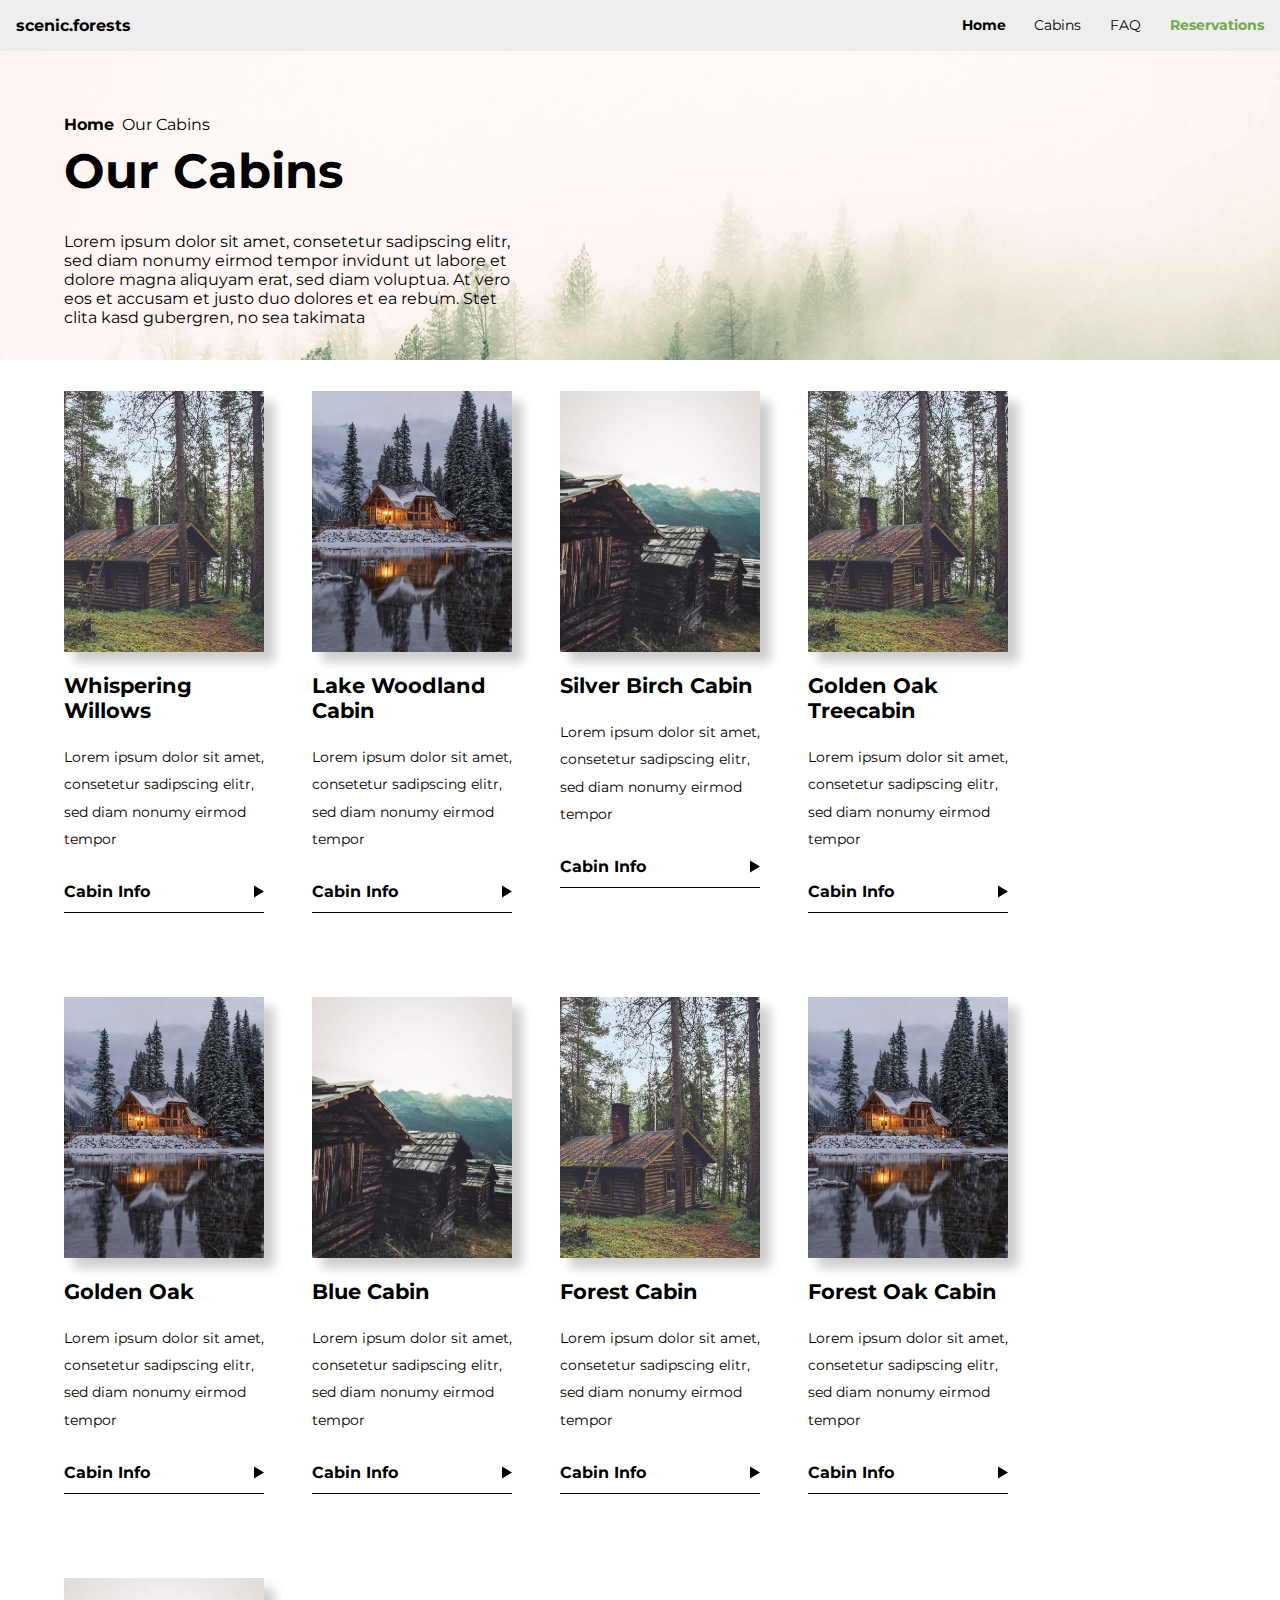
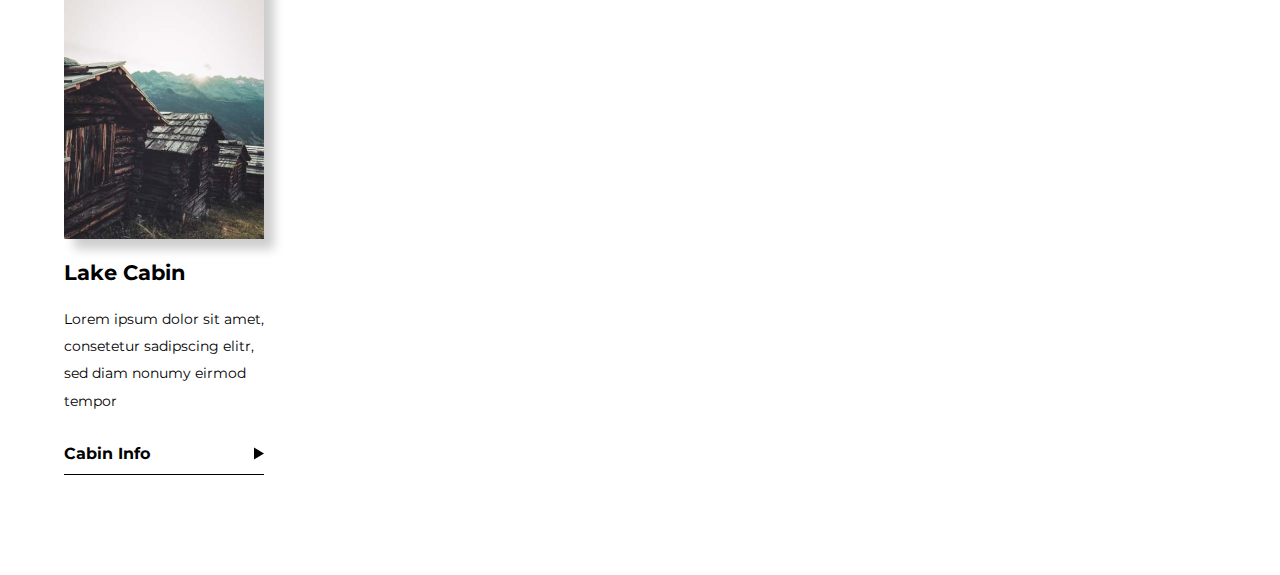
<file: cabins.html>
<html lang="en">
    <head>
        <meta charset="UTF-8">
        <meta http-equiv="X-UA-Compatible" content="IE=edge">
        <link rel="stylesheet" href="index.css">
        <link rel="stylesheet" href="sub.css">
    </head>
    <body>

        <div class="sub-hero">
            <div class="wrapper no-padding">
                <header>
                    <a href="index.html" class="logo">scenic.forests</a>

                    <nav>
                        <img src="./img/menu.svg" class="menu" id="menu-btn" alt="open menu">

                        <ul class="nav" id="nav">
                            <li class="exit" id="exit-btn">
                                <a href="#"><img src="./img/exit.svg" alt="exit"></a>
                            </li>
                            <li class="active"><a href="index.html">Home</a></li>
                            <li><a href="cabins.html">Cabins</a></li>
                            <li><a href="#">FAQ</a></li>
                            <li class="res"><a href="#">Reservations</a></li>
                        </ul>
                    </nav>
                </header>
            </div>



            <div class="wrapper hero">

                <div class="main-copy">

                    <div class="bread-wrapper">
                        <ul class="breadcrumbs">
                            <li><a href="index.html">Home</a></li>
                            <li> Our Cabins</li>
                        </ul>
                    </div>

                    <h1>
                        <span>Our Cabins</span>
                    </h1>

                    <p class="sub-desc">Lorem ipsum dolor sit amet, consetetur sadipscing elitr, sed diam nonumy eirmod tempor invidunt ut labore et dolore magna aliquyam erat, sed diam voluptua. At vero eos et accusam et justo duo dolores et ea rebum. Stet clita kasd gubergren, no sea takimata</p>

                </div>



                <ul class="featured-cabins">
                    <li>
                        <a href="#"><img src="./img/cabin1.jpg" class="cabin-img" alt="cabin1"></a>

                        <p class="cabin-title">Whispering Willows</p>
                        <p class="cabin-desc">Lorem ipsum dolor sit amet, consetetur sadipscing elitr, sed diam nonumy eirmod tempor</p>

                        <a href="#" class="cabin-cta">
                            <span>Cabin Info</span>
                            <img src="./img/arrows-black.svg" alt="arrow">
                        </a>
                    </li>
                    <li>
                        <a href="#"><img src="./img/cabin2.jpg" class="cabin-img" alt="cabin 2"></a>

                        <p class="cabin-title">Lake Woodland Cabin</p>
                        <p class="cabin-desc">Lorem ipsum dolor sit amet, consetetur sadipscing elitr, sed diam nonumy eirmod tempor</p>

                        <a href="#" class="cabin-cta">
                            <span>Cabin Info</span>
                            <img src="./img/arrows-black.svg" alt="arrow">
                        </a>
                    </li>
                    <li>
                        <a href="#"><img src="./img/cabin3.jpg" class="cabin-img" alt="cabin3"></a>

                        <p class="cabin-title">Silver Birch Cabin</p>
                        <p class="cabin-desc">Lorem ipsum dolor sit amet, consetetur sadipscing elitr, sed diam nonumy eirmod tempor</p>

                        <a href="#" class="cabin-cta">
                            <span>Cabin Info</span>
                            <img src="./img/arrows-black.svg" alt="arrow">
                        </a>
                    </li>
                    <li>
                        <a href="#"><img src="./img/cabin1.jpg" class="cabin-img" alt="cabin4"></a>

                        <p class="cabin-title">Golden Oak Treecabin</p>
                        <p class="cabin-desc">Lorem ipsum dolor sit amet, consetetur sadipscing elitr, sed diam nonumy eirmod tempor</p>

                        <a href="#" class="cabin-cta">
                            <span>Cabin Info</span>
                            <img src="./img/arrows-black.svg" alt="arrow">
                        </a>
                    </li>
                    <li>
                        <a href="#"><img src="./img/cabin2.jpg" class="cabin-img" alt="cabin5"></a>

                        <p class="cabin-title">Golden Oak</p>
                        <p class="cabin-desc">Lorem ipsum dolor sit amet, consetetur sadipscing elitr, sed diam nonumy eirmod tempor</p>

                        <a href="#" class="cabin-cta">
                            <span>Cabin Info</span>
                            <img src="./img/arrows-black.svg" alt="arrow">
                        </a>
                    </li>
                    <li>
                        <a href="#"><img src="./img/cabin3.jpg" class="cabin-img" alt="cabin6"></a>

                        <p class="cabin-title">Blue Cabin</p>
                        <p class="cabin-desc">Lorem ipsum dolor sit amet, consetetur sadipscing elitr, sed diam nonumy eirmod tempor</p>

                        <a href="#" class="cabin-cta">
                            <span>Cabin Info</span>
                            <img src="./img/arrows-black.svg" alt="arrow">
                        </a>
                    </li>
                    <li>
                        <a href="#"><img src="./img/cabin1.jpg" class="cabin-img" alt="cabin7"></a>

                        <p class="cabin-title">Forest Cabin</p>
                        <p class="cabin-desc">Lorem ipsum dolor sit amet, consetetur sadipscing elitr, sed diam nonumy eirmod tempor</p>

                        <a href="#" class="cabin-cta">
                            <span>Cabin Info</span>
                            <img src="./img/arrows-black.svg" alt="arrow">
                        </a>
                    </li>
                    <li>
                        <a href="#"><img src="./img/cabin2.jpg" class="cabin-img" alt="cabin8"></a>

                        <p class="cabin-title">Forest Oak Cabin</p>
                        <p class="cabin-desc">Lorem ipsum dolor sit amet, consetetur sadipscing elitr, sed diam nonumy eirmod tempor</p>

                        <a href="#" class="cabin-cta">
                            <span>Cabin Info</span>
                            <img src="./img/arrows-black.svg" alt="arrow">
                        </a>
                    </li>
                    <li>
                        <a href="#"><img src="./img/cabin3.jpg" class="cabin-img" alt="cabin9"></a>

                        <p class="cabin-title">Lake Cabin</p>
                        <p class="cabin-desc">Lorem ipsum dolor sit amet, consetetur sadipscing elitr, sed diam nonumy eirmod tempor</p>

                        <a href="#" class="cabin-cta">
                            <span>Cabin Info</span>
                            <img src="./img/arrows-black.svg" alt="arrow">
                        </a>
                    </li>
                </ul>
            </div>

        </div>


        <script src="index.js"></script>
    </body>
</html>
</file>
<file: index.css>
@import url('https://fonts.googleapis.com/css2?family=Montserrat:wght@400;700&family=Playfair+Display&display=swap');
html, body {
    margin: 0;
    padding: 0;
}

body {
    background: #D8EACB;
    font-family: 'Montserrat', sans-serif;
}

a {
    text-decoration: none;
}
ul {
    list-style: none;
    padding: 0;
    margin: 0;
}
img {
    width: 100%;
}

header {
    display: flex;
    justify-content: space-between;
    background: #EEEEEE;
    padding: .5em;
}

.logo {
    color: black;
    font-weight: bold;
}

.menu {
    cursor: pointer;
}

nav ul {
    visibility: hidden;
    opacity: 0;
    position: fixed;
    width: 100%;
    top: 0;
    left: 0;
    background: #72A84A;
    height: 100vh;
    padding-top: 5em;
    z-index: 100;
}

nav ul li a {
    color: black;
    font-size: 1.5em;
    font-weight: bold;
    padding: 1em;
    display: block;
}

.exit a {
    width: 30px;
    height: 40px;
    position: absolute;
    top: 0;
    right: 0;
}

.open-nav {
    visibility: unset;
    opacity: 1;
    transform: translateX(0);
}

.forest-hero {
    background: url('img/forest.jpg');
    background-size: cover;
    color: white;
}

.wrapper {
    padding: .5em;
    text-align: center;
}
.no-padding {
    padding: 0;
}

.subtitle {
    padding: 3em 0 .5em;
}

@keyframes fade-in {
    0% {
        opacity: 0;
    }
    100% {
        opacity: 1;
    }
}

h1 span {
    display: block;
    animation-name: fade-in;
    animation-duration: 1s;
    animation-fill-mode: both;
}

h1 span:nth-child(1) {
    animation-delay: 0.2s;
}

h1 span:nth-child(2) {
    animation-delay: 0.4s;
}

h1 span:nth-child(3) {
    animation-delay: 0.6s;
}

.cta {
    display: inline-block;
    padding: 1em;
    margin-bottom: 3em;
    margin-top: 1em;
    color: white;
    background: #72A84A;
    font-weight: bold;
}

/* features cabins */

ul.featured-cabins {
    width: 60%;
    margin: 0 auto;
}

ul.featured-cabins li {
    margin-bottom: 3em;
}




.cabin-img {
    box-shadow: 10px 10px 10px rgba(0,0,0,0.2);
}

.cabin-title {
    font-weight: bold;
    font-size: 1.3em;
}

.cabin-desc, ul.features li p, .left p {
    line-height: 1.9em;
    font-size: .8em;
    margin-bottom: 2em;
}


.cabin-cta {
    display: flex;
    justify-content: space-between;
    position: relative;
}

.cabin-cta:after {
    position: absolute;
    content: '';
    bottom: -12px;
    width: 100%;
    height: 1px;
    background: white;
}

.cabin-cta span {
    color: white;
    font-weight: bold;
}

.cabin-cta img {
    width: 10px;
}





.feature-container {
    background: #1A1A1A;
    color: white;

}

ul.features {
    margin: 3em auto;
    width: 70%;
}

ul.features li img {
    width: 40px;
}

ul.features li p {
    color: #CCCCCC;
}






.main-quote {
    font-family: 'Playfair Display', serif;
    font-size: 2.2em;
    font-style: italic;
    margin-bottom: .5em;
}

.main-cite {
    margin-bottom: 3em;
    display: block;
}





ul.testimonials {
    margin: 3em 0;
}

ul.testimonials li {
    margin-bottom: 3em;
}

.test-img {
    border-radius: 50%;
    width: 50px;
    height: 50px;
}

p.test-desc {
    font-family: 'Playfair Display', serif;
    font-style: italic;
}

p.test-auth {
    font-weight: bold;
    font-size: .85em;
}

.last-container {
    position: relative;
}



.fern {
    position: absolute;
    bottom: 0;
    left: 0;
    z-index: 1;
    width: 80%;
    opacity: 0.1;
}

/*responsive*/

@media (min-width: 550px) {
    ul.featured-cabins {
        width: 90%;
        display: grid;
        grid-template-columns: repeat(3, auto);
        grid-gap: 3em;
    }

    .menu, .exit {
        display: none;
    }
    header {
        padding: 1em;
    }

    ul.nav {
        visibility: unset;
        opacity: 1;
        background: none;
        display: flex;
        margin: 0;
        padding: 0;
        position: unset;
        height: auto;
    }

    ul.nav li a {
        font-size: .9em;
        padding: 0 1em;
        font-weight: normal;
    }

    ul.nav li:last-child a {
        padding-right: 0;
    }

    ul.nav .active a {
        font-weight: bold;
    }

    ul.nav .res a {
        color: #72A84A;
        font-weight: bold;
    }


}





@media (min-width: 650px) {

    ul.features {
        width: 90%;
                display: grid;
        grid-template-columns: repeat(3, auto);
        grid-gap: 3em;
    }

    .fern {
        width: 40%;
    }

}




@media (min-width: 900px) {

    .wrapper {
        text-align: left;
    }

    .flex {
        display: flex;
    }

    .hero {
        padding: 8em 4em;
    }

    .last-container {
        padding: 0 4em;
    }

    .main-copy {
        width: 40%;
    }

    p.subtitle {
        margin: 0 0 1em;
        padding: 0;
    }
    h1 {
        font-size: 3em;
        margin-top: 0;
    }

    ul.featured-cabins {
        width: 70%;
    }

    .main-quote, .main-cite {
        text-align: center;
    }

    .main-quote {
        font-size: 3em;
        margin-top: 2em;
    }

    .main-cite {
        font-size: 1.5em;
        margin-bottom: 3em;
    }

    .bio {
        width: 90%;
    }

    ul.testimonials {
        margin-left: 2em;
        width: 100%;
    }

    ul.testimonials li {
        display: flex;
        background: white;
        padding: 1.5em;
        margin-bottom: 1em;
    }

    .test-img {
        margin-right: 1em;
    }

    .test-desc {
        margin-top: .5em;
        font-size: 1.1em;
        margin-bottom: 0;
    }

    .fern {
        width: 20%;
    }

    .cabin-desc, ul.features li p, .left p {
        font-size: .9em;
    }


}
</file>
<file: sub.css>
body {
    background: white;
}

.sub-hero {
    background: url('img/forest-bg-2.jpg');
    background-size: cover;
    height: 40vh;
}

.bread-wrapper {
    display: grid;
    justify-content: center;
    margin: 3em 0 0;
}

ul.breadcrumbs {
    display: flex;
    margin-bottom: .5em;
}

ul.breadcrumbs li a {
    color: black;
    margin-right: .5em;
    font-weight: bold;
}

h1 {
    margin-top: 0;
}

.sub-desc {
    width: 80%;
    margin: 0 auto;
}

ul.featured-cabins {
    display: grid;
    grid-template-columns: repeat(auto-fit, minmax(200px, 200px));
    width: 100%;
    place-content: center;
    margin-top: 4em;
}

.cabin-cta span {
    color: black;
}

.cabin-cta:after {
    background: black;
}

@media (min-width: 900px) {
    .hero {
        padding: 4em;
    }

    ul.featured-cabins {
        place-content: flex-start;
    }

    .bread-wrapper {
        display: unset;
    }

    .sub-desc {
        width: 100%;
    }
}
</file>
